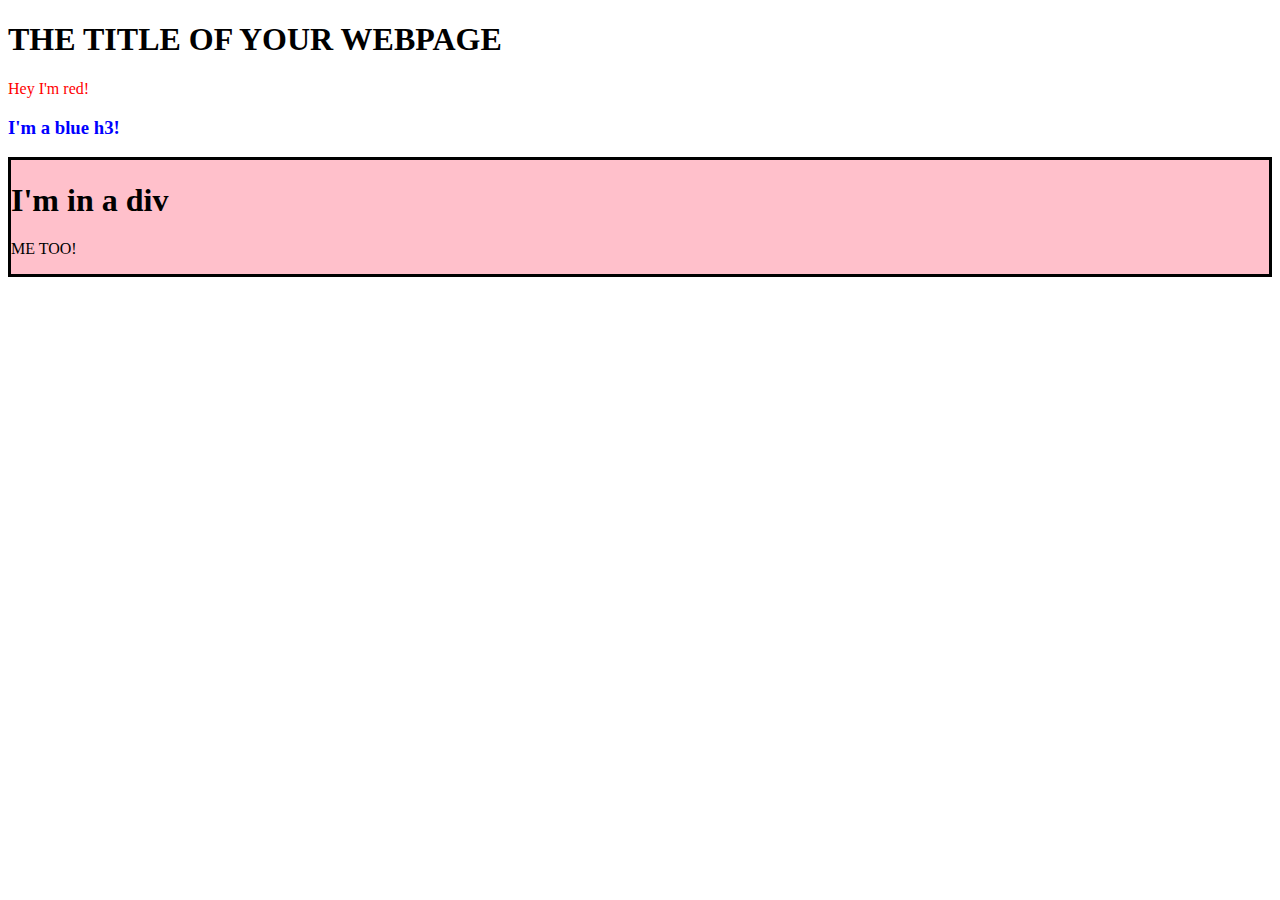
<file: dom_manipulation/index.html>
<!DOCTYPE html>
    <html>
        <head>
            <title>Home</title>
            <meta charset="UTF-8">
            <script src="script.js" defer></script>
        </head>
        
        <body>
            <h1>THE TITLE OF YOUR WEBPAGE</h1>
            <div id="container"></div>

        </body>
    </html>
</file>
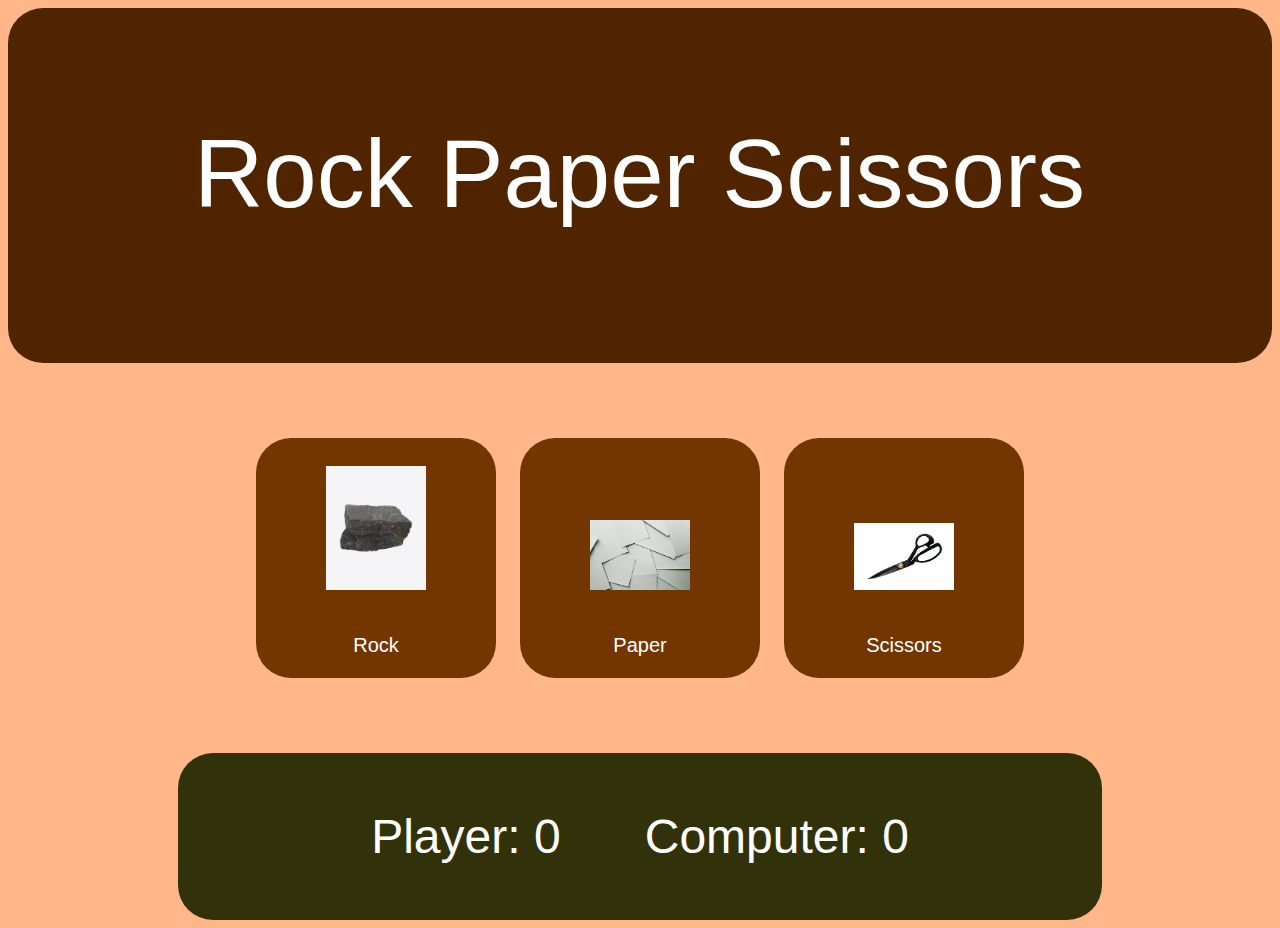
<file: rock_paper_scissors/index.html>
<!DOCTYPE html>
    <html>
        <head>
            <title>Rock Paper Scissors</title>
            <meta charset="UTF-8"></meta>
            <link rel="stylesheet" href="style.css">
            <script src="rps.js" defer></script>
        </head>

        <body>
            <div id="title">
                <div id="top-text">
                    Rock Paper Scissors
                </div>
                <div id="bottom-text"></div>
            </div>
            <div id="buttons">
                <button id="rock">
                    <img src="./image/rock.jpg" alt="Rock">
                    <p>Rock</p>
                </button>
                <button id="paper">
                    <img src="./image/paper.jpg" alt="Paper">
                    <p>Paper</p>
                    </button>
                <button id="scissors">
                    <img src="./image/scissors.png" alt="Scissors">
                    <p>Scissors</p>
                    </button>
            </div>
            <div id="score">
                <div id="player">Player: <span id="player-score">0</span></div>
                <div id="computer">Computer: <span id="computer-score">0</span></div>
            </div>
        </body>
    </html>
</file>
<file: rock_paper_scissors/style.css>
* {
    background-color: #FFB688;
    font-family:'Franklin Gothic Medium', 'Arial Narrow', Arial, sans-serif
}

body {
    display: flex;
    flex-direction: column;
}

#title {
    background-color: #512400;
    border-radius: 35px;
    display: inline-flex;
    height: 312px;
    padding: 22px 138px 21px 137px;
    justify-content: center;
    align-items: center;
    flex-shrink: 0;
    flex-direction: column;
    gap: 24px;
}

#top-text {
    font-size: 96px;
    font-weight: 400;
    color: #FFF;
    background-color: #512400;
}

#bottom-text {
    font-size: 46px;
    font-weight: 200;
    color: #FFF;
    background-color: #512400;
}

#buttons {
    display: flex;
    padding: 75px 216px;
    justify-content: center;
    align-items: flex-start;
    gap: 24px;
}

#buttons > button {
    display: flex;
    min-width: 240px;
    min-height: 240px;
    background-color: #733600;
    color: #FFF;
    border: none;
    border-radius: 35px;
    flex-direction: column;
    align-items: center;
    justify-content: flex-end;
    gap: 24px;
}

button > img {
    width: 100px;
}

button > p {
    background-color: #733600;
    font-size: 20px;
}

#score {
    display: flex;
    justify-content: space-evenly;
    align-items: center;
    background-color: #32320A;
    margin-left: 170px;
    margin-right: 170px;
    padding: 56px 109px;
    border-radius: 35px;
}

#score div,
div > span {
    background-color: #32320A;
    color: #FFF;
    font-size: 48px;
    font-weight: 100;
}
</file>
